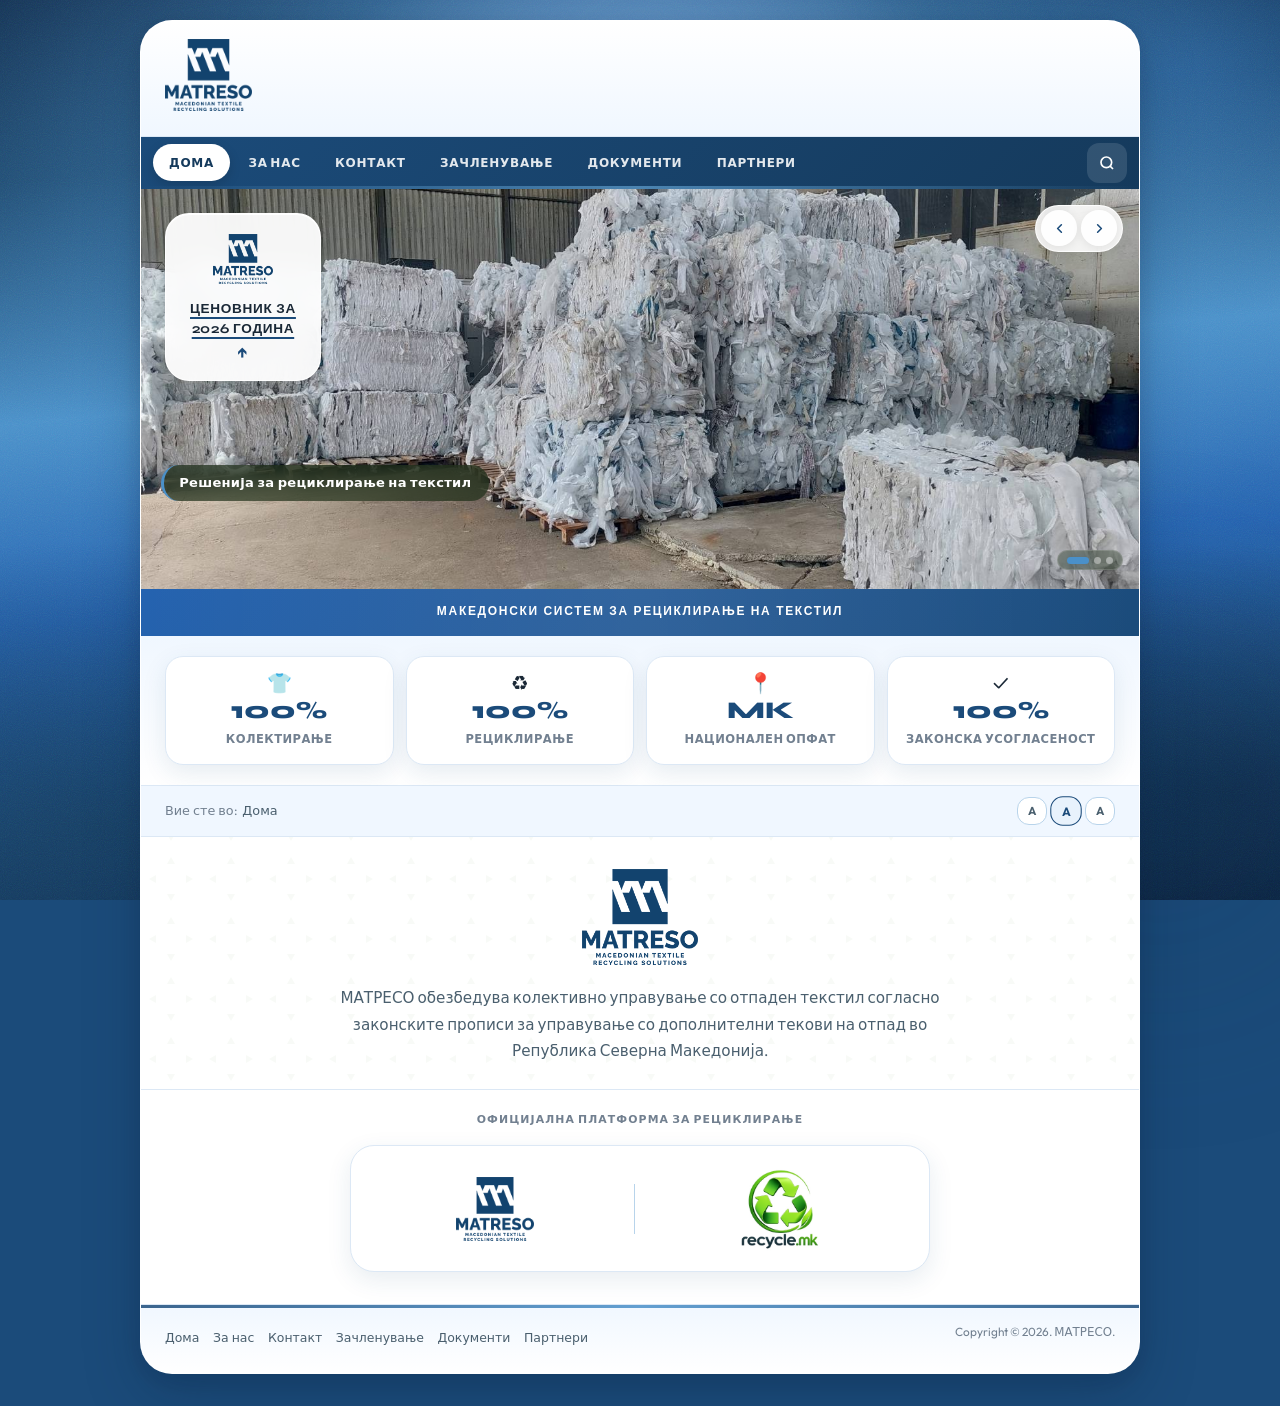
<file: index.html>
<!DOCTYPE html>
<html lang="mk">
<head>
  <meta charset="UTF-8">
  <meta name="viewport" content="width=device-width, initial-scale=1.0">
  <meta name="description" content="МАТРЕСО – Macedonian Textile Recycling Solutions. Колективно управување со отпаден текстил во Македонија.">
  <meta name="theme-color" content="#1b4b7a">
  <title>МАТРЕСО – Macedonian Textile Recycling Solutions</title>
  <link rel="icon" href="assets/images/matreso-logo.png" type="image/png">
  <link rel="stylesheet" href="assets/css/styles.css">
</head>
<body data-page="home">

  <div class="site-box">
    <header id="site-header"></header>

    <main class="main-pattern">
      <section class="hero-slider" id="hero-slider" aria-label="Слајдер">
        <div class="hero-slide active" data-caption="Решенија за рециклирање на текстил">
          <img src="assets/images/slider-textile-01.jpg" alt="Рециклирање на текстил" width="1920" height="1080" fetchpriority="high">
        </div>
        <div class="hero-slide" data-caption="Законска усогласеност и еколошка одговорност">
          <img src="assets/images/slider-textile-02.jpg" alt="Колективно управување со отпаден текстил" width="1920" height="1080" loading="lazy">
        </div>
        <div class="hero-slide" data-caption="Колективно дејство за почиста иднина">
          <img src="assets/images/slider-textile-03.jpg" alt="Отпаден текстил" width="1920" height="1080" loading="lazy">
        </div>

        <p class="hero-caption" id="hero-caption" aria-live="polite">Решенија за рециклирање на текстил</p>

        <a href="assets/docs/MATRESO-CENOVNIK-2026.pdf" class="hero-price-box" target="_blank" rel="noopener">
          <img src="assets/images/matreso-logo.png" alt="МАТРЕСО" class="logo-img-sm" width="160" height="40">
          <div class="price-text">
            <span class="price-text-label">Ценовник за<br>2026 година</span>
            <span class="price-arrow" aria-hidden="true">↑</span>
          </div>
        </a>

        <div class="hero-footer">
          <div class="slider-dots" aria-hidden="true">
            <button class="slider-dot active" aria-label="Слајд 1"></button>
            <button class="slider-dot" aria-label="Слајд 2"></button>
            <button class="slider-dot" aria-label="Слајд 3"></button>
          </div>
        </div>

        <div class="slider-controls">
          <button class="slider-btn" id="slider-prev" aria-label="Претходен слајд">
            <svg width="15" height="15" viewBox="0 0 24 24" fill="none" stroke="currentColor" stroke-width="2.5" stroke-linecap="round" stroke-linejoin="round" aria-hidden="true"><path d="M15 18l-6-6 6-6"/></svg>
          </button>
          <button class="slider-btn" id="slider-next" aria-label="Следен слајд">
            <svg width="15" height="15" viewBox="0 0 24 24" fill="none" stroke="currentColor" stroke-width="2.5" stroke-linecap="round" stroke-linejoin="round" aria-hidden="true"><path d="M9 18l6-6-6-6"/></svg>
          </button>
        </div>
      </section>

      <div class="green-banner">Македонски систем за рециклирање на текстил</div>

      <section class="trust-strip">
        <div class="trust-grid">
          <div class="trust-card fade-up">
            <span class="trust-icon">👕</span>
            <span class="trust-number">100%</span>
            <span class="trust-label">Колектирање</span>
          </div>
          <div class="trust-card fade-up">
            <span class="trust-icon">♻️</span>
            <span class="trust-number">100%</span>
            <span class="trust-label">Рециклирање</span>
          </div>
          <div class="trust-card fade-up">
            <span class="trust-icon">📍</span>
            <span class="trust-number">MK</span>
            <span class="trust-label">Национален опфат</span>
          </div>
          <div class="trust-card fade-up">
            <span class="trust-icon">✓</span>
            <span class="trust-number">100%</span>
            <span class="trust-label">Законска усогласеност</span>
          </div>
        </div>
      </section>

      <div class="utility-bar">
        <div class="breadcrumb">
          <span>Вие сте во:</span>
          <a href="index.html">Дома</a>
        </div>
        <div class="font-size-controls" aria-label="Големина на текст">
          <button class="font-size-btn" data-size="sm" aria-label="Мал текст">A</button>
          <button class="font-size-btn active" data-size="md" aria-label="Нормален текст">A</button>
          <button class="font-size-btn" data-size="lg" aria-label="Голем текст">A</button>
        </div>
      </div>

      <div class="home-intro fade-up">
        <img src="assets/images/matreso-logo.png" alt="МАТРЕСО – Macedonian Textile Recycling Solutions" class="home-intro-logo" width="280" height="70" loading="lazy">
        <p>МАТРЕСО обезбедува колективно управување со отпаден текстил согласно законските прописи за управување со дополнителни текови на отпад во Република Северна Македонија.</p>
      </div>

      <section class="brand-bar fade-up" aria-label="МАТРЕСО и recycle.mk">
        <p class="brand-bar-label">Официјална платформа за рециклирање</p>
        <div class="brand-bar-inner">
          <a href="index.html" class="brand-bar-item" aria-label="МАТРЕСО">
            <img src="assets/images/matreso-logo.png" alt="МАТРЕСО" width="320" height="80" loading="lazy">
          </a>
          <span class="brand-bar-divider" aria-hidden="true"></span>
          <a href="https://recycle.mk" class="brand-bar-item brand-bar-item--recycle fade-up" target="_blank" rel="noopener noreferrer" aria-label="recycle.mk">
            <img src="assets/images/recycle-mk-logo.png" alt="recycle.mk" width="200" height="200" loading="lazy">
          </a>
        </div>
      </section>
    </main>

    <footer class="site-footer" id="site-footer"></footer>
  </div>

  <script src="assets/js/main.js"></script>
</body>
</html>
</file>
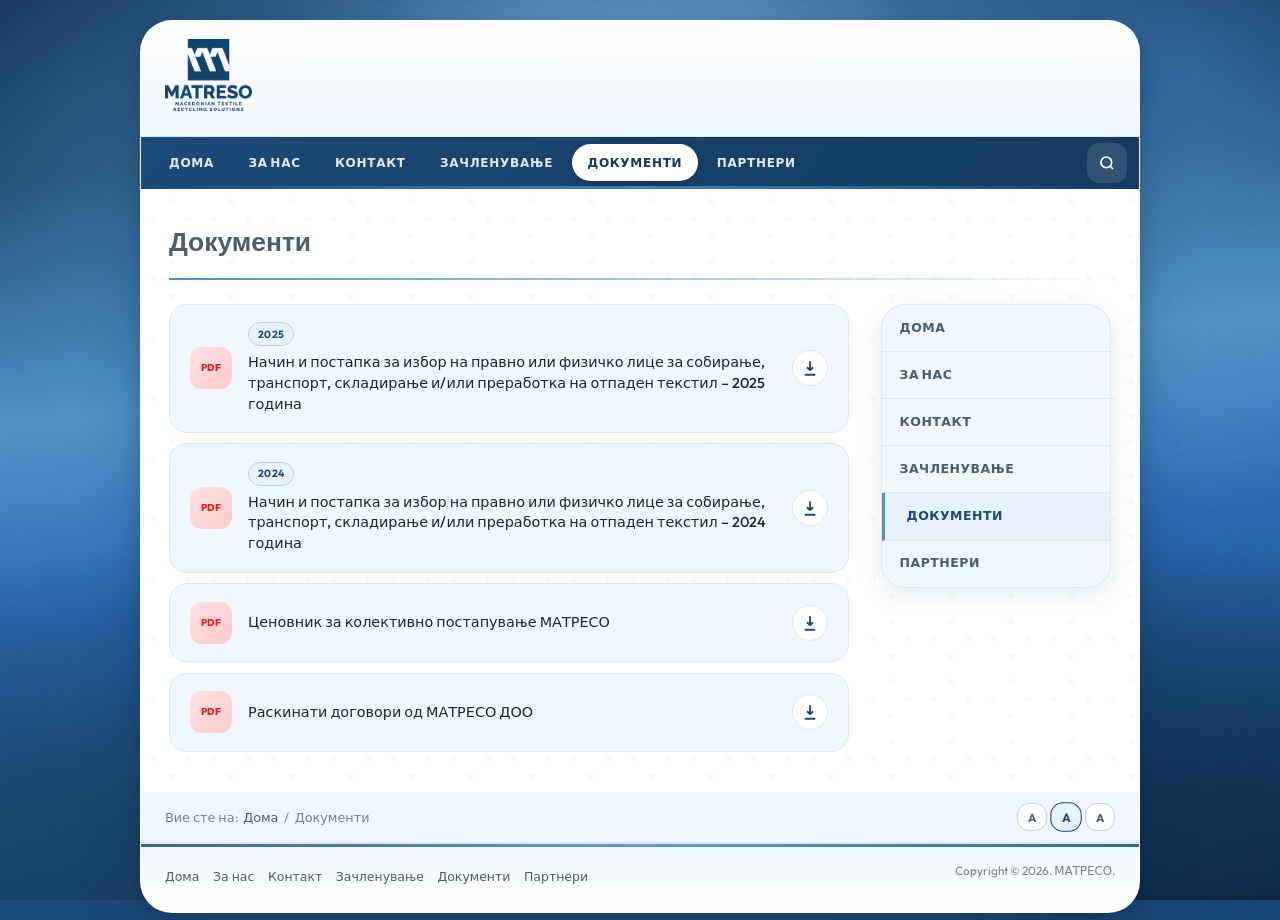
<file: dokumenti.html>
<!DOCTYPE html>
<html lang="mk">
<head>
  <meta charset="UTF-8">
  <meta name="viewport" content="width=device-width, initial-scale=1.0">
  <meta name="description" content="Документи – МАТРЕСО. Постапки, ценовници и договори.">
  <meta name="theme-color" content="#1b4b7a">
  <title>Документи – МАТРЕСО</title>
  <link rel="icon" href="assets/images/matreso-logo.png" type="image/png">
  <link rel="stylesheet" href="assets/css/styles.css">
</head>
<body data-page="documents">

  <div class="site-box">
    <header id="site-header"></header>

    <main class="main-pattern">
      <div class="page-body">
        <h1 class="page-title fade-up">Документи</h1>
        <div class="page-layout">
          <div class="content-area">
            <div class="doc-list" id="doc-list"></div>
          </div>

          <aside class="sidebar">
            <nav class="sidebar-nav" id="sidebar-nav" aria-label="Странична навигација"></nav>
          </aside>
        </div>
      </div>

      <div class="utility-bar">
        <div class="breadcrumb">
          <span>Вие сте на:</span>
          <a href="index.html">Дома</a>
          <span>/</span>
          <span>Документи</span>
        </div>
        <div class="font-size-controls" aria-label="Големина на текст">
          <button class="font-size-btn" data-size="sm" aria-label="Мал текст">A</button>
          <button class="font-size-btn active" data-size="md" aria-label="Нормален текст">A</button>
          <button class="font-size-btn" data-size="lg" aria-label="Голем текст">A</button>
        </div>
      </div>
    </main>

    <footer class="site-footer" id="site-footer"></footer>
  </div>

  <script src="assets/js/main.js"></script>
</body>
</html>
</file>
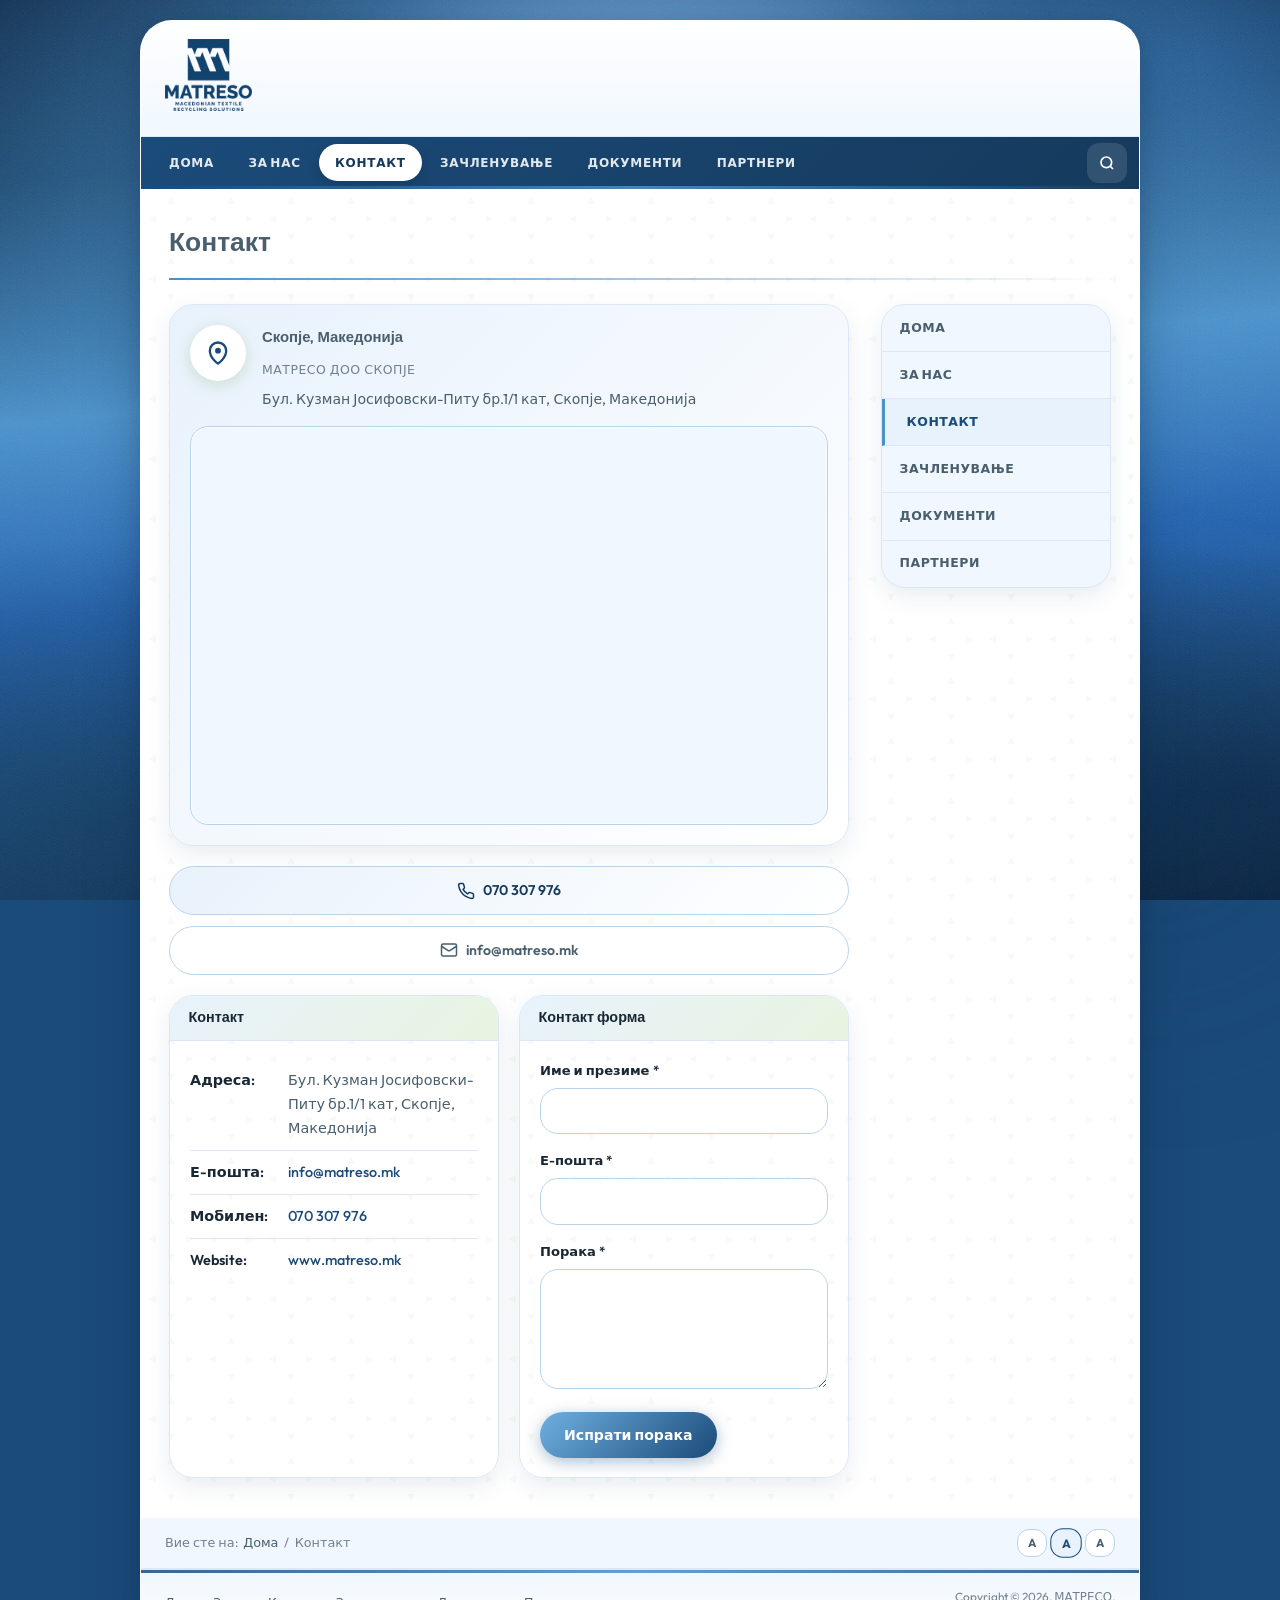
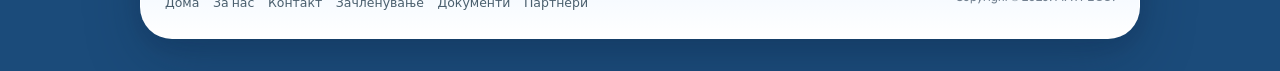
<file: kontakt.html>
<!DOCTYPE html>
<html lang="mk">
<head>
  <meta charset="UTF-8">
  <meta name="viewport" content="width=device-width, initial-scale=1.0">
  <meta name="description" content="Контакт – МАТРЕСО ДОО Скопје. Адреса, е-пошта, телефон и контакт форма.">
  <meta name="theme-color" content="#1b4b7a">
  <title>Контакт – МАТРЕСО</title>
  <link rel="icon" href="assets/images/matreso-logo.png" type="image/png">
  <link rel="stylesheet" href="assets/css/styles.css">
</head>
<body data-page="contact">

  <div class="site-box">
    <header id="site-header"></header>

    <main class="main-pattern">
      <div class="page-body">
        <h1 class="page-title fade-up">Контакт</h1>
        <div class="page-layout">
          <div class="content-area">
            <div class="contact-visual fade-up">
              <div class="contact-visual-header">
                <div class="map-pin" aria-hidden="true">
                  <svg viewBox="0 0 24 24" fill="none" stroke="currentColor" stroke-width="2"><path d="M12 21s7-4.5 7-11a7 7 0 1 0-14 0c0 6.5 7 11 7 11z"/><circle cx="12" cy="10" r="2.5" fill="currentColor" stroke="none"/></svg>
                </div>
                <div class="contact-visual-info">
                  <p class="contact-visual-text">Скопје, Македонија</p>
                  <span class="contact-visual-sub">МАТРЕСО ДОО Скопје</span>
                  <address class="contact-address">
                    Бул. Кузман Јосифовски-Питу бр.1/1 кат, Скопје, Македонија
                  </address>
                </div>
              </div>
              <div class="contact-map-wrap">
                <iframe
                  class="contact-map"
                  src="https://maps.google.com/maps?q=41.9913,21.4459&amp;hl=mk&amp;z=16&amp;output=embed"
                  title="МАТРЕСО ДОО Скопје – локација (41.9913, 21.4459)"
                  loading="lazy"
                  referrerpolicy="no-referrer-when-downgrade"
                  allowfullscreen
                ></iframe>
              </div>
            </div>
            <div class="contact-actions fade-up">
              <a href="tel:+38970307976" class="contact-action contact-action--phone">
                <svg width="18" height="18" viewBox="0 0 24 24" fill="none" stroke="currentColor" stroke-width="2" aria-hidden="true"><path d="M22 16.92v3a2 2 0 0 1-2.18 2 19.79 19.79 0 0 1-8.63-3.07 19.5 19.5 0 0 1-6-6 19.79 19.79 0 0 1-3.07-8.67A2 2 0 0 1 4.11 2h3a2 2 0 0 1 2 1.72c.127.96.361 1.903.7 2.81a2 2 0 0 1-.45 2.11L8.09 9.91a16 16 0 0 0 6 6l1.27-1.27a2 2 0 0 1 2.11-.45c.907.339 1.85.573 2.81.7A2 2 0 0 1 22 16.92z"/></svg>
                070 307 976
              </a>
              <a href="mailto:info@matreso.mk" class="contact-action contact-action--email">
                <svg width="18" height="18" viewBox="0 0 24 24" fill="none" stroke="currentColor" stroke-width="2" aria-hidden="true"><rect x="2" y="4" width="20" height="16" rx="2"/><path d="m22 7-8.97 5.7a1.94 1.94 0 0 1-2.06 0L2 7"/></svg>
                info@matreso.mk
              </a>
            </div>
            <div class="contact-grid">
              <div class="contact-box fade-up">
                <div class="contact-box-header">Контакт</div>
                <div class="contact-box-body">
                  <div class="contact-row">
                    <span class="contact-label">Адреса:</span>
                    <span class="contact-value">Бул. Кузман Јосифовски-Питу бр.1/1 кат, Скопје, Македонија</span>
                  </div>
                  <div class="contact-row">
                    <span class="contact-label">Е-пошта:</span>
                    <span class="contact-value"><a href="mailto:info@matreso.mk">info@matreso.mk</a></span>
                  </div>
                  <div class="contact-row">
                    <span class="contact-label">Мобилен:</span>
                    <span class="contact-value"><a href="tel:+38970307976">070 307 976</a></span>
                  </div>
                  <div class="contact-row">
                    <span class="contact-label">Website:</span>
                    <span class="contact-value"><a href="https://www.matreso.mk">www.matreso.mk</a></span>
                  </div>
                </div>
              </div>

              <div class="contact-box fade-up">
                <div class="contact-box-header">Контакт форма</div>
                <div class="contact-box-body">
                  <form id="contact-form" novalidate>
                    <div class="form-group">
                      <label for="name">Име и презиме *</label>
                      <input type="text" id="name" name="name" required autocomplete="name">
                    </div>
                    <div class="form-group">
                      <label for="email">Е-пошта *</label>
                      <input type="email" id="email" name="email" required autocomplete="email">
                    </div>
                    <div class="form-group">
                      <label for="message">Порака *</label>
                      <textarea id="message" name="message" required></textarea>
                    </div>
                    <button type="submit" class="btn btn-primary">Испрати порака</button>
                    <div class="form-success" id="form-success">Вашата порака е подготвена. Отворање на е-пошта...</div>
                  </form>
                </div>
              </div>
            </div>
          </div>

          <aside class="sidebar">
            <nav class="sidebar-nav" id="sidebar-nav" aria-label="Странична навигација"></nav>
          </aside>
        </div>
      </div>

      <div class="utility-bar">
        <div class="breadcrumb">
          <span>Вие сте на:</span>
          <a href="index.html">Дома</a>
          <span>/</span>
          <span>Контакт</span>
        </div>
        <div class="font-size-controls" aria-label="Големина на текст">
          <button class="font-size-btn" data-size="sm" aria-label="Мал текст">A</button>
          <button class="font-size-btn active" data-size="md" aria-label="Нормален текст">A</button>
          <button class="font-size-btn" data-size="lg" aria-label="Голем текст">A</button>
        </div>
      </div>
    </main>

    <footer class="site-footer" id="site-footer"></footer>
  </div>

  <script src="assets/js/main.js"></script>
</body>
</html>
</file>
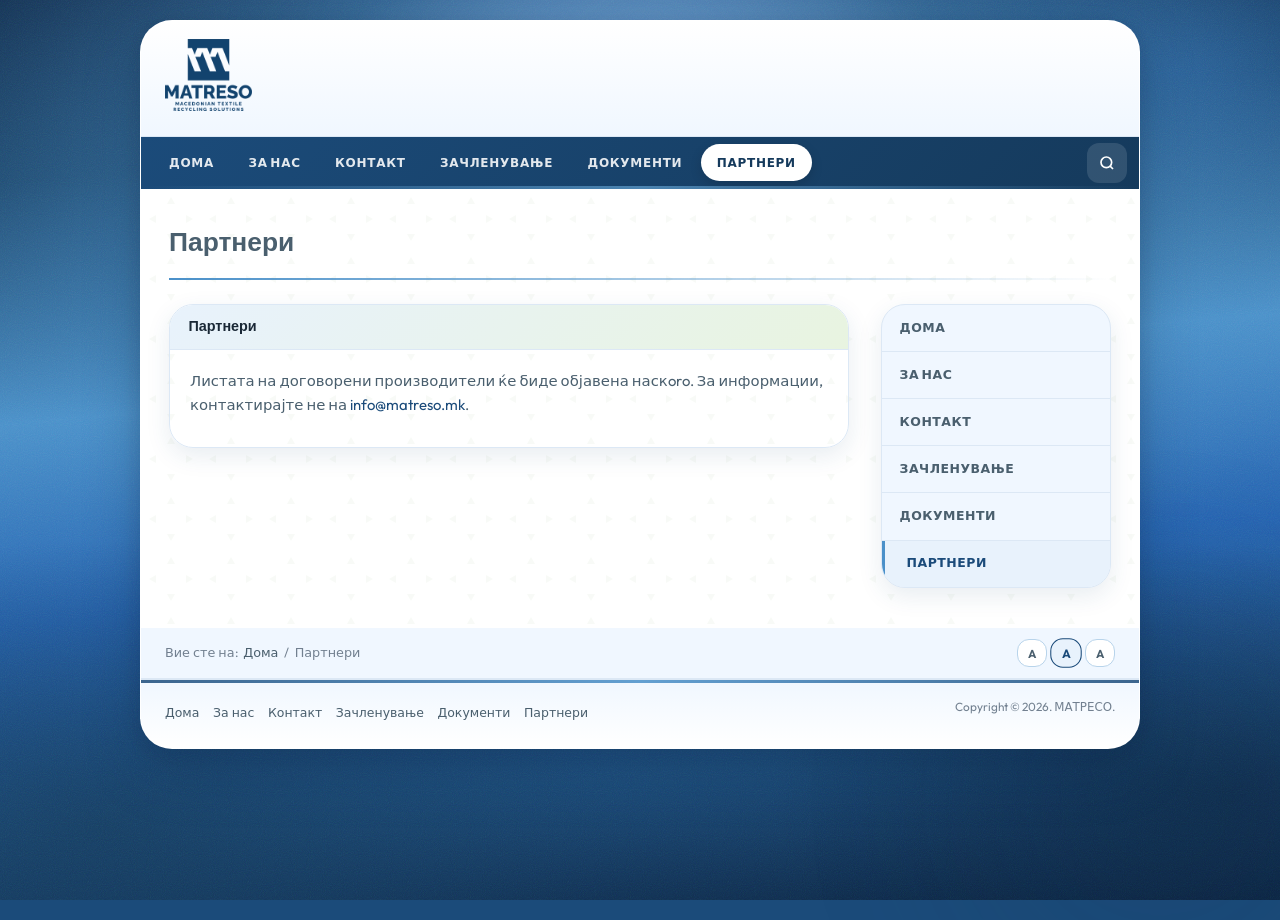
<file: partneri.html>
<!DOCTYPE html>
<html lang="mk">
<head>
  <meta charset="UTF-8">
  <meta name="viewport" content="width=device-width, initial-scale=1.0">
  <meta name="description" content="Партнери – МАТРЕСО. Листа на договорени производители.">
  <meta name="theme-color" content="#1b4b7a">
  <title>Партнери – МАТРЕСО</title>
  <link rel="icon" href="assets/images/matreso-logo.png" type="image/png">
  <link rel="stylesheet" href="assets/css/styles.css">
</head>
<body data-page="partners">

  <div class="site-box">
    <header id="site-header"></header>

    <main class="main-pattern">
      <div class="page-body">
        <h1 class="page-title fade-up">Партнери</h1>
        <div class="page-layout">
          <div class="content-area">
            <div id="partners-list"></div>
          </div>

          <aside class="sidebar">
            <nav class="sidebar-nav" id="sidebar-nav" aria-label="Странична навигација"></nav>
          </aside>
        </div>
      </div>

      <div class="utility-bar">
        <div class="breadcrumb">
          <span>Вие сте на:</span>
          <a href="index.html">Дома</a>
          <span>/</span>
          <span>Партнери</span>
        </div>
        <div class="font-size-controls" aria-label="Големина на текст">
          <button class="font-size-btn" data-size="sm" aria-label="Мал текст">A</button>
          <button class="font-size-btn active" data-size="md" aria-label="Нормален текст">A</button>
          <button class="font-size-btn" data-size="lg" aria-label="Голем текст">A</button>
        </div>
      </div>
    </main>

    <footer class="site-footer" id="site-footer"></footer>
  </div>

  <script src="assets/js/main.js"></script>
</body>
</html>
</file>
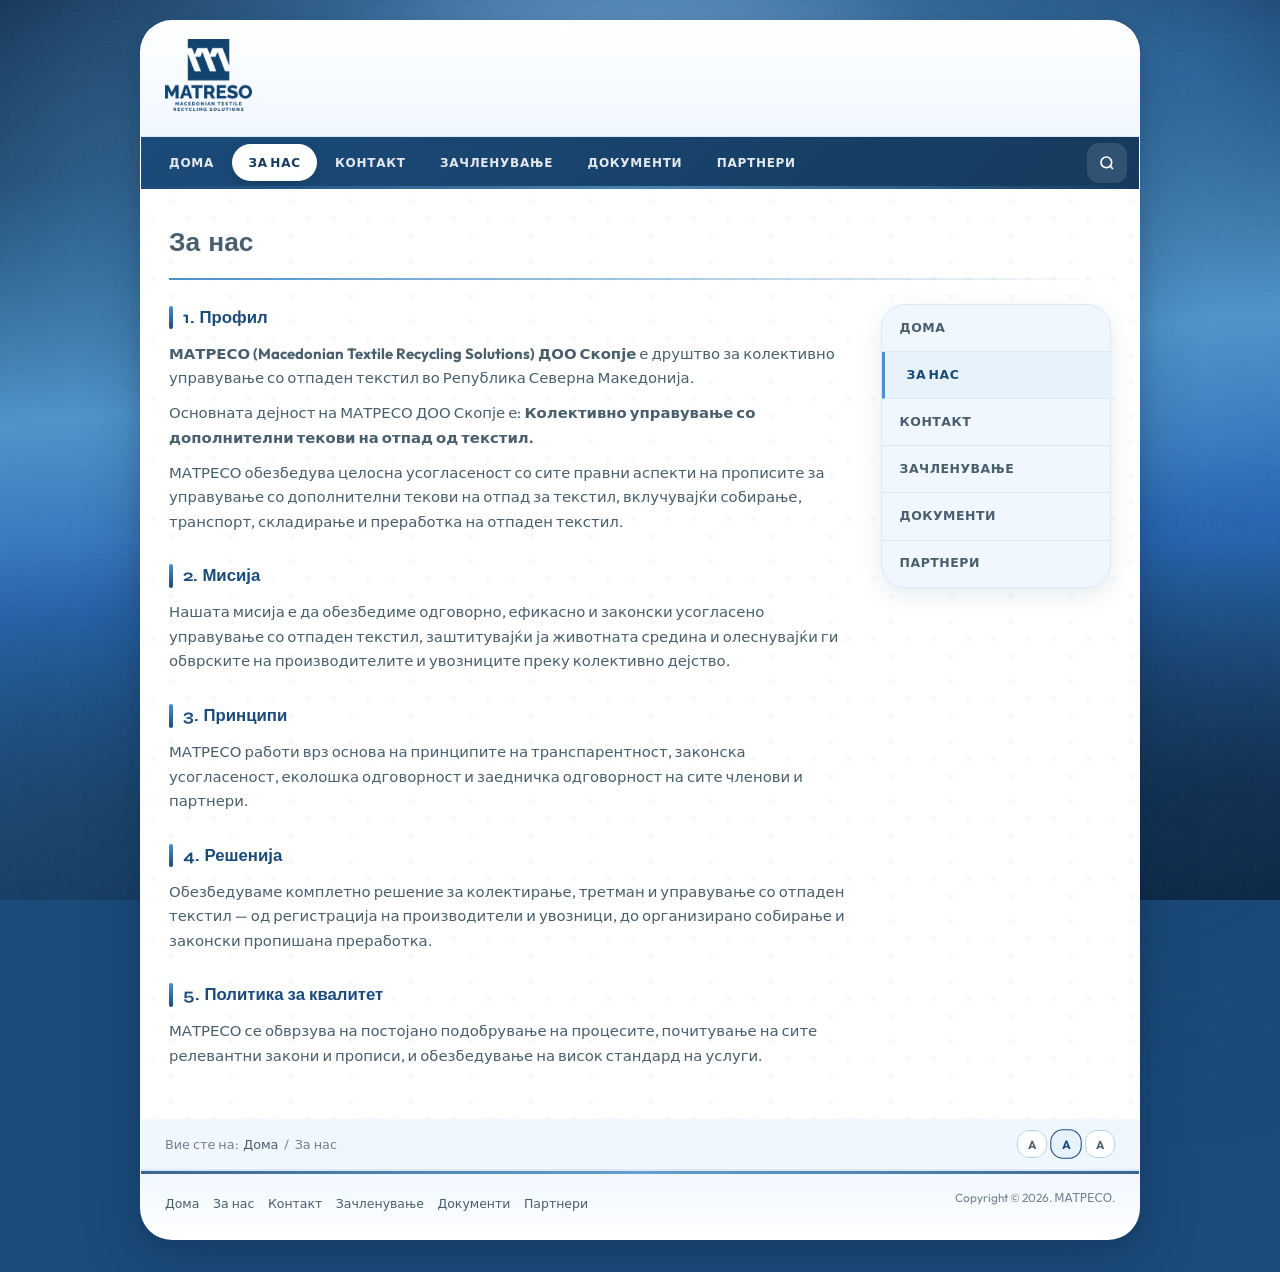
<file: za-nas.html>
<!DOCTYPE html>
<html lang="mk">
<head>
  <meta charset="UTF-8">
  <meta name="viewport" content="width=device-width, initial-scale=1.0">
  <meta name="description" content="За нас – МАТРЕСО ДОО Скопје. Macedonian Textile Recycling Solutions.">
  <meta name="theme-color" content="#1b4b7a">
  <title>За нас – МАТРЕСО</title>
  <link rel="icon" href="assets/images/matreso-logo.png" type="image/png">
  <link rel="stylesheet" href="assets/css/styles.css">
</head>
<body data-page="about">

  <div class="site-box">
    <header id="site-header"></header>

    <main class="main-pattern">
      <div class="page-body">
        <h1 class="page-title fade-up">За нас</h1>
        <div class="page-layout">
          <article class="content-area">
            <h2 class="section-heading fade-up">1. Профил</h2>
            <p><strong>МАТРЕСО (Macedonian Textile Recycling Solutions) ДОО Скопје</strong> е друштво за колективно управување со отпаден текстил во Република Северна Македонија.</p>
            <p>Основната дејност на МАТРЕСО ДОО Скопје е: <strong>Колективно управување со дополнителни текови на отпад од текстил.</strong></p>
            <p>МАТРЕСО обезбедува целосна усогласеност со сите правни аспекти на прописите за управување со дополнителни текови на отпад за текстил, вклучувајќи собирање, транспорт, складирање и преработка на отпаден текстил.</p>

            <h2 class="section-heading fade-up">2. Мисија</h2>
            <p>Нашата мисија е да обезбедиме одговорно, ефикасно и законски усогласено управување со отпаден текстил, заштитувајќи ја животната средина и олеснувајќи ги обврските на производителите и увозниците преку колективно дејство.</p>

            <h2 class="section-heading fade-up">3. Принципи</h2>
            <p>МАТРЕСО работи врз основа на принципите на транспарентност, законска усогласеност, еколошка одговорност и заедничка одговорност на сите членови и партнери.</p>

            <h2 class="section-heading fade-up">4. Решенија</h2>
            <p>Обезбедуваме комплетно решение за колектирање, третман и управување со отпаден текстил — од регистрација на производители и увозници, до организирано собирање и законски пропишана преработка.</p>

            <h2 class="section-heading fade-up">5. Политика за квалитет</h2>
            <p>МАТРЕСО се обврзува на постојано подобрување на процесите, почитување на сите релевантни закони и прописи, и обезбедување на висок стандард на услуги.</p>
          </article>

          <aside class="sidebar">
            <nav class="sidebar-nav" id="sidebar-nav" aria-label="Странична навигација"></nav>
          </aside>
        </div>
      </div>

      <div class="utility-bar">
        <div class="breadcrumb">
          <span>Вие сте на:</span>
          <a href="index.html">Дома</a>
          <span>/</span>
          <span>За нас</span>
        </div>
        <div class="font-size-controls" aria-label="Големина на текст">
          <button class="font-size-btn" data-size="sm" aria-label="Мал текст">A</button>
          <button class="font-size-btn active" data-size="md" aria-label="Нормален текст">A</button>
          <button class="font-size-btn" data-size="lg" aria-label="Голем текст">A</button>
        </div>
      </div>
    </main>

    <footer class="site-footer" id="site-footer"></footer>
  </div>

  <script src="assets/js/main.js"></script>
</body>
</html>
</file>
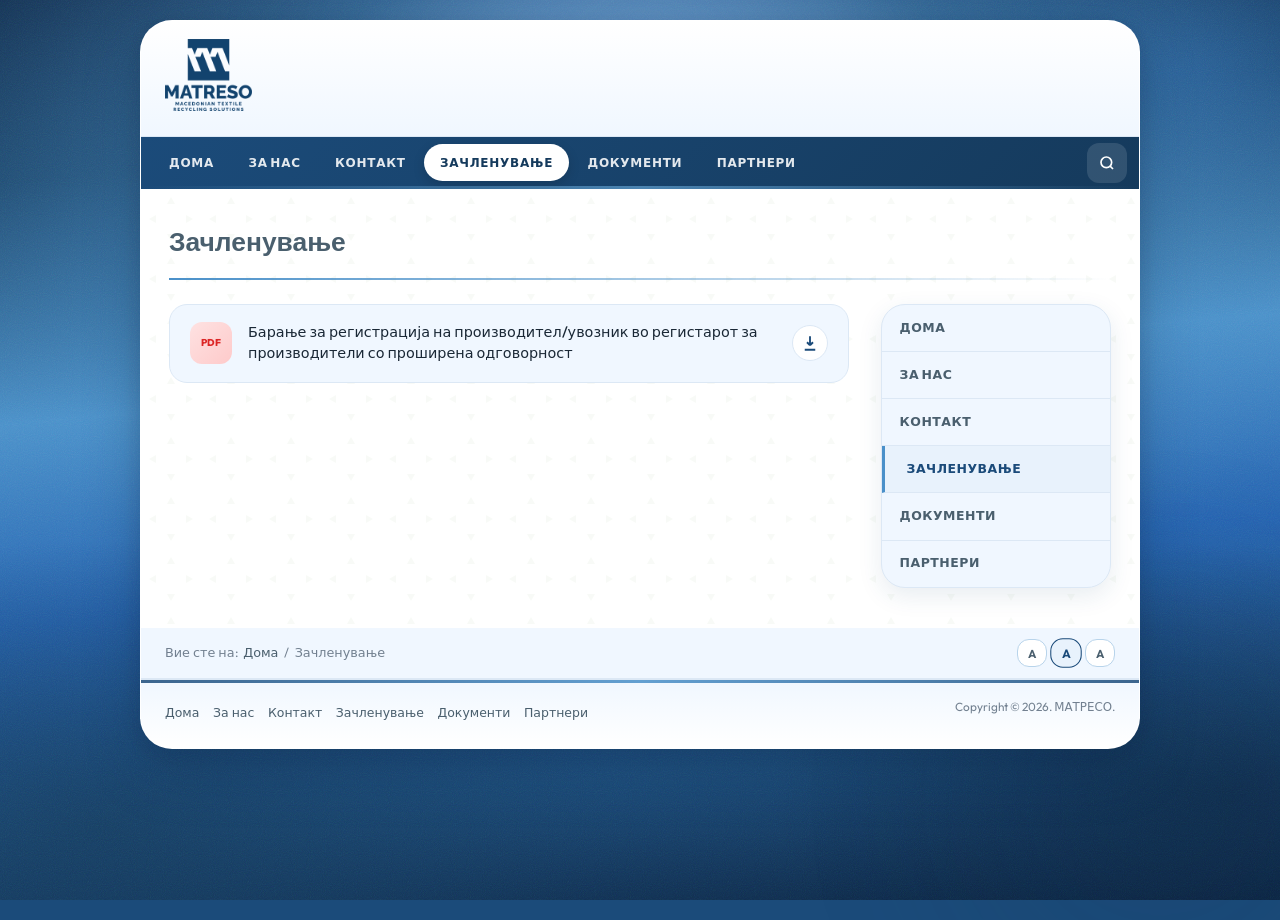
<file: zachlenuvanje.html>
<!DOCTYPE html>
<html lang="mk">
<head>
  <meta charset="UTF-8">
  <meta name="viewport" content="width=device-width, initial-scale=1.0">
  <meta name="description" content="Зачленување – МАТРЕСО. Барање за регистрација на производител/увозник.">
  <meta name="theme-color" content="#1b4b7a">
  <title>Зачленување – МАТРЕСО</title>
  <link rel="icon" href="assets/images/matreso-logo.png" type="image/png">
  <link rel="stylesheet" href="assets/css/styles.css">
</head>
<body data-page="membership">

  <div class="site-box">
    <header id="site-header"></header>

    <main class="main-pattern">
      <div class="page-body">
        <h1 class="page-title fade-up">Зачленување</h1>
        <div class="page-layout">
          <article class="content-area">
            <div class="doc-list">
              <a href="assets/docs/registacija-template.pdf" class="doc-item fade-up" target="_blank" rel="noopener">
                <span class="doc-stripe" aria-hidden="true"></span>
                <div class="doc-icon">PDF</div>
                <div class="doc-info">
                  <h3>Барање за регистрација на производител/увозник во регистарот за производители со проширена одговорност</h3>
                </div>
                <span class="doc-download" aria-hidden="true">
                  <svg width="18" height="18" viewBox="0 0 24 24" fill="none" stroke="currentColor" stroke-width="2.5"><path d="M12 3v12m0 0 4-4m-4 4-4-4M5 21h14"/></svg>
                </span>
              </a>
            </div>
          </article>

          <aside class="sidebar">
            <nav class="sidebar-nav" id="sidebar-nav" aria-label="Странична навигација"></nav>
          </aside>
        </div>
      </div>

      <div class="utility-bar">
        <div class="breadcrumb">
          <span>Вие сте на:</span>
          <a href="index.html">Дома</a>
          <span>/</span>
          <span>Зачленување</span>
        </div>
        <div class="font-size-controls" aria-label="Големина на текст">
          <button class="font-size-btn" data-size="sm" aria-label="Мал текст">A</button>
          <button class="font-size-btn active" data-size="md" aria-label="Нормален текст">A</button>
          <button class="font-size-btn" data-size="lg" aria-label="Голем текст">A</button>
        </div>
      </div>
    </main>

    <footer class="site-footer" id="site-footer"></footer>
  </div>

  <script src="assets/js/main.js"></script>
</body>
</html>
</file>
<file: assets/css/styles.css>
/* MATRESO.MK — Light boxed · MAREKO template · MATRESO blue theme */
@import url('https://fonts.googleapis.com/css2?family=Outfit:wght@300;400;500;600;700;800&family=Syne:wght@700;800&display=swap');

:root {
  --green-bright: #4a90c9;
  --green-light: #6eb0e0;
  --green-nav: #1b4b7a;
  --green-nav-dark: #153a5c;
  --green-banner: #2563b0;
  --green-soft: #e8f2fc;
  --green-glow: rgba(27, 75, 122, 0.35);
  --green-bg: #1b4b7a;
  --green-bg-light: #4a90c9;
  --green-bg-lime: #93c5fd;
  --green-bg-dark: #153a5c;
  --green-bg-deep: #0c2340;
  --white: #ffffff;
  --off-white: #f0f7ff;
  --text: #1a2836;
  --text-muted: #4a5f6e;
  --text-light: #728090;
  --border: #dce8f5;
  --border-dark: #b8d4eb;
  --shadow-box: 0 20px 56px rgba(12, 35, 64, 0.28), 0 6px 20px rgba(12, 35, 64, 0.14);
  --shadow-soft: 0 8px 24px rgba(27, 75, 122, 0.1);
  --shadow-hover: 0 12px 32px rgba(74, 144, 201, 0.2);
  --radius-sm: 12px;
  --radius-md: 18px;
  --radius-lg: 24px;
  --radius-xl: 32px;
  --radius-pill: 999px;
  --font: 'Outfit', system-ui, sans-serif;
  --font-display: 'Syne', 'Outfit', sans-serif;
  --box-width: 1000px;
  --nav-height: 52px;
  --ease: cubic-bezier(0.4, 0, 0.2, 1);
  --ease-bounce: cubic-bezier(0.34, 1.56, 0.64, 1);
  --transition: 0.35s var(--ease);
  --font-base: 16px;
}

*, *::before, *::after { box-sizing: border-box; margin: 0; padding: 0; }

html {
  scroll-behavior: smooth;
  -webkit-text-size-adjust: 100%;
  font-size: var(--font-base);
}

body {
  font-family: var(--font);
  color: var(--text);
  line-height: 1.65;
  min-height: 100dvh;
  background-color: var(--green-bg);
  background-image:
    url("data:image/svg+xml,%3Csvg viewBox='0 0 200 200' xmlns='http://www.w3.org/2000/svg'%3E%3Cfilter id='n'%3E%3CfeTurbulence type='fractalNoise' baseFrequency='0.75' numOctaves='4' stitchTiles='stitch'/%3E%3C/filter%3E%3Crect width='100%25' height='100%25' filter='url(%23n)' opacity='0.35'/%3E%3C/svg%3E"),
    radial-gradient(ellipse 95% 75% at 50% 18%, rgba(147, 197, 253, 0.92) 0%, rgba(74, 144, 201, 0.55) 32%, transparent 68%),
    radial-gradient(ellipse 70% 55% at 8% 92%, rgba(21, 58, 92, 0.72) 0%, transparent 58%),
    radial-gradient(ellipse 65% 50% at 96% 88%, rgba(12, 35, 64, 0.68) 0%, transparent 55%),
    radial-gradient(ellipse 45% 35% at 92% 8%, rgba(37, 99, 176, 0.45) 0%, transparent 52%),
    linear-gradient(175deg, #0c2340 0%, #153a5c 18%, #4a90c9 42%, #2563b0 62%, #1b4b7a 82%, #0c2340 100%);
  background-blend-mode: soft-light, normal, normal, normal, normal, normal;
  background-size: 160px 160px, auto, auto, auto, auto, auto;
  background-attachment: fixed;
  overflow-x: hidden;
}

/* Soft ambient glow — light olive, not dark */
body::before,
body::after {
  content: '';
  position: fixed;
  border-radius: 50%;
  filter: blur(100px);
  opacity: 0.35;
  pointer-events: none;
  z-index: 0;
  animation: blobFloat 16s ease-in-out infinite alternate;
}

body::before {
  width: 480px;
  height: 480px;
  background: rgba(147, 197, 253, 0.55);
  top: -140px;
  left: 50%;
  transform: translateX(-50%);
}

body::after {
  width: 360px;
  height: 360px;
  background: rgba(21, 58, 92, 0.45);
  bottom: -80px;
  right: -60px;
  animation-delay: -8s;
}

@keyframes blobFloat {
  from { transform: translate(0, 0) scale(1); }
  to { transform: translate(20px, 30px) scale(1.08); }
}

img { max-width: 100%; height: auto; display: block; }
a { color: var(--green-nav); text-decoration: none; transition: color var(--transition); }
a:hover { color: var(--green-nav-dark); }

/* ─── BOXED SHELL ─── */
.site-box {
  position: relative;
  z-index: 1;
  width: calc(100% - 1.25rem);
  max-width: var(--box-width);
  margin: 0.75rem auto 1.5rem;
  background: var(--white);
  border-radius: var(--radius-xl);
  box-shadow: var(--shadow-box);
  border: 1px solid rgba(255, 255, 255, 0.85);
  overflow: hidden;
  animation: boxReveal 0.7s var(--ease) both;
}

@keyframes boxReveal {
  from { opacity: 0; transform: translateY(24px); }
  to { opacity: 1; transform: translateY(0); }
}

@media (min-width: 768px) {
  .site-box { margin: 1.25rem auto 2rem; width: calc(100% - 2.5rem); }
}

/* ─── LOGO ─── */
.site-top { background: var(--white); }

.logo-area {
  padding: 1.1rem 1.5rem;
  border-bottom: 1px solid var(--border);
  background: linear-gradient(180deg, var(--white) 0%, var(--off-white) 100%);
}

.logo {
  display: inline-block;
  transition: transform var(--transition), opacity var(--transition);
  text-decoration: none;
}

.logo:hover {
  transform: scale(1.02);
  opacity: 0.92;
}

.logo-img {
  height: 64px;
  width: auto;
  max-width: min(100%, 340px);
  display: block;
  object-fit: contain;
}

.logo-img-sm {
  height: 48px;
  width: auto;
  max-width: 180px;
  margin: 0 auto 0.65rem;
  display: block;
  object-fit: contain;
}

@media (min-width: 768px) {
  .logo-img { height: 72px; max-width: 380px; }
  .logo-img-sm { height: 52px; }
}

/* ─── NAV ─── */
.main-nav-wrap {
  background: linear-gradient(135deg, var(--green-nav) 0%, var(--green-nav-dark) 100%);
  position: relative;
}

.main-nav-wrap::after {
  content: '';
  position: absolute;
  bottom: 0;
  left: 0;
  right: 0;
  height: 3px;
  background: linear-gradient(90deg, transparent, var(--green-light), transparent);
  opacity: 0.6;
}

.main-nav-inner {
  display: flex;
  align-items: center;
  justify-content: space-between;
  min-height: var(--nav-height);
  padding: 0 0.75rem;
}

.main-nav {
  display: none;
  flex: 1;
  align-items: center;
  gap: 0.15rem;
  flex-wrap: wrap;
}

.main-nav a {
  color: rgba(255, 255, 255, 0.88);
  font-size: 0.72rem;
  font-weight: 600;
  letter-spacing: 0.06em;
  text-transform: uppercase;
  padding: 0.5rem 0.85rem;
  border-radius: var(--radius-pill);
  transition: all var(--transition);
  position: relative;
}

.main-nav a:hover {
  color: var(--white);
  background: rgba(255, 255, 255, 0.12);
  transform: translateY(-1px);
}

.main-nav a.active {
  color: var(--green-nav-dark);
  background: var(--white);
  box-shadow: 0 4px 12px rgba(0, 0, 0, 0.15);
  font-weight: 700;
}

.nav-actions {
  display: flex;
  align-items: center;
  gap: 0.35rem;
  margin-left: auto;
}

.search-toggle,
.menu-toggle {
  width: 40px;
  height: 40px;
  border: none;
  border-radius: var(--radius-sm);
  background: rgba(255, 255, 255, 0.12);
  color: var(--white);
  cursor: pointer;
  display: flex;
  align-items: center;
  justify-content: center;
  transition: all var(--transition);
}

.search-toggle:hover,
.menu-toggle:hover {
  background: rgba(255, 255, 255, 0.22);
  transform: scale(1.05);
}

.menu-toggle { position: relative; z-index: 1002; }

.hamburger { width: 18px; height: 12px; position: relative; }
.hamburger span {
  display: block;
  position: absolute;
  height: 2px;
  width: 100%;
  background: currentColor;
  border-radius: 2px;
  transition: all var(--transition);
}
.hamburger span:nth-child(1) { top: 0; }
.hamburger span:nth-child(2) { top: 5px; }
.hamburger span:nth-child(3) { top: 10px; }

.menu-toggle.open .hamburger span:nth-child(1) { top: 5px; transform: rotate(45deg); }
.menu-toggle.open .hamburger span:nth-child(2) { opacity: 0; }
.menu-toggle.open .hamburger span:nth-child(3) { top: 5px; transform: rotate(-45deg); }

.mobile-nav {
  display: none;
  flex-direction: column;
  background: var(--green-nav-dark);
  padding: 0.5rem;
  gap: 0.25rem;
}

.mobile-nav.open { display: flex; animation: slideDown 0.3s var(--ease); }

@keyframes slideDown {
  from { opacity: 0; transform: translateY(-8px); }
  to { opacity: 1; transform: translateY(0); }
}

.mobile-nav a {
  color: var(--white);
  font-size: 0.85rem;
  font-weight: 600;
  padding: 0.85rem 1.1rem;
  border-radius: var(--radius-md);
  text-transform: uppercase;
  letter-spacing: 0.05em;
  transition: all var(--transition);
}

.mobile-nav a:hover,
.mobile-nav a.active {
  background: rgba(255, 255, 255, 0.12);
}

.mobile-nav a.active {
  background: var(--white);
  color: var(--green-nav-dark);
}

/* ─── HERO SLIDER ─── */
.hero-slider {
  position: relative;
  height: min(56vw, 400px);
  min-height: 260px;
  overflow: hidden;
  isolation: isolate;
}

.hero-slide {
  position: absolute;
  inset: 0;
  opacity: 0;
  transition: opacity 1s ease;
}

.hero-slide.active { opacity: 1; }

.hero-slide img {
  width: 100%;
  height: 100%;
  object-fit: cover;
  transform: scale(1.04);
  animation: kenBurns 10s ease-in-out infinite alternate;
}

@keyframes kenBurns {
  from { transform: scale(1.04); }
  to { transform: scale(1.1); }
}

.hero-price-box {
  position: absolute;
  top: 1.25rem;
  left: 1.25rem;
  z-index: 3;
  background: rgba(255, 255, 255, 0.94);
  backdrop-filter: blur(12px) saturate(1.1);
  -webkit-backdrop-filter: blur(12px) saturate(1.1);
  border: 1px solid rgba(255, 255, 255, 0.95);
  padding: 1.15rem 1.4rem;
  border-radius: var(--radius-lg);
  box-shadow:
    0 8px 28px rgba(30, 60, 20, 0.08),
    inset 0 1px 0 rgba(255, 255, 255, 1);
  max-width: 220px;
  text-align: center;
  transition: all var(--transition);
  animation: floatIn 0.8s var(--ease-bounce) 0.3s both;
  cursor: pointer;
  text-decoration: none;
  color: inherit;
}

@keyframes floatIn {
  from { opacity: 0; transform: translateY(16px) scale(0.95); }
  to { opacity: 1; transform: translateY(0) scale(1); }
}

.hero-price-box:hover {
  transform: translateY(-4px) scale(1.02);
  box-shadow: var(--shadow-hover);
}

.hero-price-box:hover .price-text-label {
  text-decoration-color: var(--green-bright);
}

.hero-price-box:hover .price-arrow {
  transform: translateY(-3px);
  color: var(--green-nav);
}

.hero-price-box .logo-img-sm {
  height: 44px;
  width: auto;
  margin: 0 auto 0.65rem;
}

.hero-price-box .price-text {
  display: inline-flex;
  flex-direction: column;
  align-items: center;
  gap: 0.35rem;
}

.hero-price-box .price-text-label {
  font-family: var(--font-display);
  font-size: 0.82rem;
  font-weight: 700;
  color: var(--text);
  line-height: 1.45;
  text-transform: uppercase;
  letter-spacing: 0.05em;
  text-decoration: underline;
  text-decoration-thickness: 2px;
  text-underline-offset: 4px;
  text-decoration-color: var(--green-nav);
  transition: text-decoration-color var(--transition);
}

.hero-price-box .price-arrow {
  font-size: 1rem;
  font-weight: 700;
  color: var(--green-nav);
  line-height: 1;
  transition: transform var(--transition), color var(--transition);
}

/* Hero footer — bottom bar + dots */
.hero-footer {
  position: absolute;
  bottom: 1.15rem;
  left: 1rem;
  right: 1rem;
  z-index: 4;
  display: flex;
  align-items: center;
  justify-content: center;
  gap: 0.75rem;
  pointer-events: none;
}

.hero-footer > * {
  pointer-events: auto;
}

.hero-bottom-bar {
  position: static;
  transform: none;
  z-index: 3;
  background: rgba(255, 255, 255, 0.92);
  backdrop-filter: blur(10px);
  -webkit-backdrop-filter: blur(10px);
  border: 1px solid rgba(255, 255, 255, 0.95);
  padding: 0.5rem 1.25rem;
  border-radius: var(--radius-pill);
  font-size: 0.62rem;
  font-weight: 600;
  letter-spacing: 0.08em;
  text-transform: uppercase;
  color: var(--text-muted);
  white-space: nowrap;
  max-width: calc(100% - 5rem);
  overflow: hidden;
  text-overflow: ellipsis;
  box-shadow: 0 4px 16px rgba(30, 60, 20, 0.06), inset 0 1px 0 rgba(255, 255, 255, 1);
  animation: floatIn 0.8s var(--ease) 0.5s both;
}

.slider-controls {
  position: absolute;
  top: 1rem;
  right: 1rem;
  display: flex;
  gap: 0.25rem;
  z-index: 5;
  padding: 0.3rem;
  background: rgba(255, 255, 255, 0.88);
  backdrop-filter: blur(10px);
  -webkit-backdrop-filter: blur(10px);
  border: 1px solid rgba(255, 255, 255, 0.95);
  border-radius: var(--radius-pill);
  box-shadow: 0 4px 20px rgba(30, 60, 20, 0.08);
}

.slider-btn {
  width: 36px;
  height: 36px;
  border: none;
  border-radius: 50%;
  background: rgba(255, 255, 255, 0.95);
  color: var(--green-nav);
  cursor: pointer;
  display: flex;
  align-items: center;
  justify-content: center;
  box-shadow: 0 2px 10px rgba(0, 0, 0, 0.08);
  transition: all var(--transition);
}

.slider-btn:hover {
  background: var(--white);
  transform: scale(1.08);
  color: var(--green-bright);
  box-shadow: 0 4px 16px rgba(114, 212, 46, 0.25);
}

.slider-btn:active {
  transform: scale(0.96);
}

.slider-dots {
  position: absolute;
  right: 0;
  bottom: 0;
  display: flex;
  align-items: center;
  gap: 5px;
  padding: 0.35rem 0.55rem;
  background: rgba(20, 40, 15, 0.35);
  backdrop-filter: blur(10px);
  border-radius: var(--radius-pill);
  border: 1px solid rgba(255, 255, 255, 0.15);
}

.slider-dot {
  width: 7px;
  height: 7px;
  border-radius: var(--radius-pill);
  background: rgba(255, 255, 255, 0.4);
  border: none;
  cursor: pointer;
  padding: 0;
  transition: all var(--transition);
}

.slider-dot.active {
  background: var(--green-bright);
  width: 22px;
  box-shadow: 0 0 10px var(--green-glow);
}

/* ─── GREEN BANNER ─── */
.green-banner {
  background: linear-gradient(135deg, var(--green-banner) 0%, var(--green-nav) 100%);
  color: var(--white);
  text-align: center;
  padding: 0.85rem 1rem;
  font-family: var(--font-display);
  font-size: 0.75rem;
  font-weight: 700;
  letter-spacing: 0.14em;
  text-transform: uppercase;
  position: relative;
  overflow: hidden;
}

.green-banner::before {
  content: '';
  position: absolute;
  inset: 0;
  background: linear-gradient(90deg, transparent, rgba(255,255,255,0.08), transparent);
  animation: shimmer 3s ease-in-out infinite;
}

@keyframes shimmer {
  0%, 100% { transform: translateX(-100%); }
  50% { transform: translateX(100%); }
}

/* ─── UTILITY BAR ─── */
.utility-bar {
  display: flex;
  align-items: center;
  justify-content: space-between;
  flex-wrap: wrap;
  gap: 0.5rem;
  padding: 0.7rem 1.5rem;
  background: var(--off-white);
  border-bottom: 1px solid var(--border);
  font-size: 0.8rem;
  color: var(--text-light);
}

.breadcrumb {
  display: flex;
  flex-wrap: wrap;
  align-items: center;
  gap: 0.35rem;
}

.breadcrumb a { color: var(--text-muted); }
.breadcrumb a:hover { color: var(--green-nav); }

.font-size-controls { display: flex; align-items: center; gap: 4px; }

.font-size-btn {
  width: 30px;
  height: 28px;
  border: 1px solid var(--border-dark);
  border-radius: var(--radius-sm);
  background: var(--white);
  color: var(--text-muted);
  cursor: pointer;
  font-family: var(--font);
  font-weight: 700;
  font-size: 0.72rem;
  transition: all var(--transition);
}

.font-size-btn:hover,
.font-size-btn.active {
  border-color: var(--green-nav);
  color: var(--green-nav);
  background: var(--green-soft);
  transform: scale(1.05);
}

/* ─── MAIN ─── */
main { background: var(--white); }

.page-body { padding: 1.75rem 1.5rem 2rem; }

.page-title {
  font-family: var(--font-display);
  font-size: 1.65rem;
  font-weight: 800;
  color: var(--text-muted);
  margin-bottom: 1.5rem;
  padding-bottom: 0.85rem;
  border-bottom: 2px solid transparent;
  border-image: linear-gradient(90deg, var(--green-bright), transparent) 1;
  animation: fadeUp 0.6s var(--ease) both;
}

.page-layout {
  display: grid;
  grid-template-columns: 1fr;
  gap: 1.5rem;
}

.content-area h2 {
  font-family: var(--font-display);
  font-size: 1.05rem;
  font-weight: 700;
  color: var(--green-nav);
  margin: 1.75rem 0 0.65rem;
}

.content-area h2:first-child { margin-top: 0; }

.content-area p,
.content-area li {
  color: var(--text-muted);
  font-size: 0.93rem;
  margin-bottom: 0.65rem;
}

.content-area ol { padding-left: 1.25rem; margin-bottom: 1rem; }
.content-area ol li { margin-bottom: 0.4rem; }

.sidebar { display: none; }

.sidebar-nav {
  border: 1px solid var(--border);
  border-radius: var(--radius-lg);
  overflow: hidden;
  background: var(--off-white);
  box-shadow: var(--shadow-soft);
}

.sidebar-nav a {
  display: block;
  padding: 0.8rem 1.1rem;
  color: var(--text-muted);
  font-size: 0.78rem;
  font-weight: 600;
  letter-spacing: 0.04em;
  text-transform: uppercase;
  border-bottom: 1px solid var(--border);
  transition: all var(--transition);
}

.sidebar-nav a:last-child { border-bottom: none; }

.sidebar-nav a:hover,
.sidebar-nav a.active {
  color: var(--green-nav);
  background: var(--green-soft);
  padding-left: 1.35rem;
}

.sidebar-nav a.active {
  font-weight: 700;
  border-left: 3px solid var(--green-bright);
}

/* ─── DOCUMENTS ─── */
.doc-list { display: flex; flex-direction: column; gap: 0.65rem; }

.doc-item {
  display: flex;
  align-items: flex-start;
  gap: 1rem;
  padding: 1.1rem 1.25rem;
  border: 1px solid var(--border);
  border-radius: var(--radius-md);
  background: var(--off-white);
  color: inherit;
  transition: all var(--transition);
}

.doc-item:hover {
  border-color: var(--green-bright);
  background: var(--green-soft);
  transform: translateX(6px);
  box-shadow: var(--shadow-soft);
}

.doc-icon {
  flex-shrink: 0;
  width: 42px;
  height: 42px;
  background: linear-gradient(135deg, #fee2e2, #fecaca);
  border-radius: var(--radius-sm);
  display: flex;
  align-items: center;
  justify-content: center;
  font-size: 0.62rem;
  font-weight: 800;
  color: #dc2626;
}

.doc-info h3 {
  font-size: 0.9rem;
  font-weight: 500;
  color: var(--text);
  line-height: 1.45;
}

/* ─── PARTNERS TABLE ─── */
.partners-table-wrap {
  overflow-x: auto;
  border-radius: var(--radius-lg);
  border: 1px solid var(--border);
  box-shadow: var(--shadow-soft);
}

.partners-table {
  width: 100%;
  border-collapse: collapse;
  font-size: 0.88rem;
}

.partners-table th {
  background: linear-gradient(180deg, var(--green-soft) 0%, #e5f2dc 100%);
  padding: 0.85rem 1rem;
  text-align: left;
  font-weight: 700;
  color: var(--text);
  font-size: 0.78rem;
  text-transform: uppercase;
  letter-spacing: 0.05em;
}

.partners-table td {
  padding: 0.75rem 1rem;
  color: var(--text-muted);
  font-weight: 500;
  border-top: 1px solid var(--border);
  transition: background var(--transition);
}

.partners-table tbody tr:nth-child(even) td {
  background: rgba(238, 248, 232, 0.45);
}

.partners-table tbody tr:hover td {
  background: var(--green-soft);
}

.partners-table .num-col {
  width: 52px;
  text-align: center;
  color: var(--green-nav);
  font-weight: 700;
}

.partner-name-cell {
  display: flex;
  flex-wrap: wrap;
  align-items: center;
  gap: 0.5rem;
}

.partner-name-cell > span:first-child {
  color: var(--text-muted);
  font-weight: 500;
}

.city-chip {
  display: inline-block;
  padding: 0.12rem 0.5rem;
  font-size: 0.62rem;
  font-weight: 700;
  letter-spacing: 0.03em;
  text-transform: uppercase;
  color: var(--green-nav-dark);
  background: var(--white);
  border: 1px solid var(--border-dark);
  border-radius: var(--radius-pill);
  white-space: nowrap;
}

/* ─── CONTACT ─── */
.contact-grid {
  display: grid;
  grid-template-columns: 1fr;
  gap: 1.25rem;
}

.contact-box {
  border: 1px solid var(--border);
  border-radius: var(--radius-lg);
  overflow: hidden;
  box-shadow: var(--shadow-soft);
  transition: box-shadow var(--transition);
}

.contact-box:hover { box-shadow: var(--shadow-hover); }

.contact-box-header {
  background: linear-gradient(135deg, var(--green-soft) 0%, #e8f4e0 100%);
  border-bottom: 1px solid var(--border);
  padding: 0.65rem 1.15rem;
  font-family: var(--font-display);
  font-size: 0.9rem;
  font-weight: 700;
  color: var(--text);
}

.contact-box-body { padding: 1.15rem 1.25rem; }

.contact-row {
  display: grid;
  grid-template-columns: 90px 1fr;
  gap: 0.5rem;
  padding: 0.6rem 0;
  border-bottom: 1px solid var(--border);
  font-size: 0.9rem;
}

.contact-row:last-child { border-bottom: none; }
.contact-label { font-weight: 600; color: var(--text); }
.contact-value { color: var(--text-muted); }
.contact-value a { color: var(--green-nav); font-weight: 500; }

.form-group { margin-bottom: 1rem; }

.form-group label {
  display: block;
  font-size: 0.82rem;
  font-weight: 600;
  color: var(--text);
  margin-bottom: 0.4rem;
}

.form-group input,
.form-group textarea {
  width: 100%;
  padding: 0.8rem 1rem;
  font-family: var(--font);
  font-size: 0.92rem;
  border: 1px solid var(--border-dark);
  border-radius: var(--radius-md);
  background: var(--white);
  color: var(--text);
  outline: none;
  transition: all var(--transition);
}

.form-group textarea { min-height: 120px; resize: vertical; }

.form-group input:focus,
.form-group textarea:focus {
  border-color: var(--green-bright);
  box-shadow: 0 0 0 4px rgba(114, 212, 46, 0.15);
}

.btn {
  display: inline-flex;
  align-items: center;
  justify-content: center;
  gap: 0.45rem;
  padding: 0.8rem 1.5rem;
  font-family: var(--font);
  font-size: 0.88rem;
  font-weight: 600;
  border: none;
  border-radius: var(--radius-pill);
  cursor: pointer;
  transition: all var(--transition);
  min-height: 46px;
}

.btn-primary {
  background: linear-gradient(135deg, var(--green-light) 0%, var(--green-nav) 100%);
  color: var(--white);
  box-shadow: 0 4px 16px var(--green-glow);
}

.btn-primary:hover {
  transform: translateY(-2px);
  box-shadow: 0 8px 24px var(--green-glow);
  color: var(--white);
}

.form-success {
  display: none;
  margin-top: 0.75rem;
  padding: 0.85rem 1rem;
  background: var(--green-soft);
  border-radius: var(--radius-md);
  color: var(--green-nav);
  font-size: 0.85rem;
  font-weight: 600;
}

.form-success.show { display: block; animation: fadeUp 0.4s var(--ease); }

/* Contact quick actions (mobile-first) */
.contact-actions {
  display: grid;
  grid-template-columns: 1fr;
  gap: 0.65rem;
  margin-bottom: 1.25rem;
}

.contact-action {
  display: inline-flex;
  align-items: center;
  justify-content: center;
  gap: 0.55rem;
  min-height: 48px;
  padding: 0.75rem 1rem;
  border-radius: var(--radius-pill);
  font-size: 0.88rem;
  font-weight: 600;
  text-decoration: none;
  border: 1px solid var(--border-dark);
  transition: all var(--transition);
  -webkit-tap-highlight-color: transparent;
}

.contact-action--phone {
  background: linear-gradient(135deg, var(--green-soft) 0%, var(--white) 100%);
  color: var(--green-nav-dark);
}

.contact-action--phone:hover {
  background: var(--green-soft);
  color: var(--green-nav);
  transform: translateY(-2px);
  box-shadow: var(--shadow-soft);
}

.contact-action--email {
  background: var(--white);
  color: var(--text-muted);
}

.contact-action--email:hover {
  border-color: var(--green-bright);
  color: var(--green-nav);
  transform: translateY(-2px);
  box-shadow: var(--shadow-soft);
}

/* Back to top */
.back-to-top {
  position: fixed;
  right: max(1rem, env(safe-area-inset-right, 0px));
  bottom: max(1rem, env(safe-area-inset-bottom, 0px));
  z-index: 850;
  width: 50px;
  height: 50px;
  display: flex;
  align-items: center;
  justify-content: center;
  border: 1px solid rgba(255, 255, 255, 0.35);
  border-radius: 50%;
  background: linear-gradient(145deg, var(--green-light) 0%, var(--green-nav) 55%, var(--green-nav-dark) 100%);
  color: var(--white);
  box-shadow:
    0 10px 28px rgba(58, 110, 34, 0.38),
    0 2px 8px rgba(0, 0, 0, 0.12),
    inset 0 1px 0 rgba(255, 255, 255, 0.25);
  cursor: pointer;
  opacity: 0;
  visibility: hidden;
  transform: translateY(18px) scale(0.88);
  transition:
    opacity 0.35s var(--ease),
    visibility 0.35s var(--ease),
    transform 0.35s var(--ease-bounce),
    box-shadow 0.35s var(--ease);
  -webkit-tap-highlight-color: transparent;
}

.back-to-top.visible {
  opacity: 1;
  visibility: visible;
  transform: translateY(0) scale(1);
}

.back-to-top:hover {
  transform: translateY(-4px) scale(1.06);
  box-shadow:
    0 14px 36px rgba(58, 110, 34, 0.45),
    0 4px 12px rgba(0, 0, 0, 0.14),
    inset 0 1px 0 rgba(255, 255, 255, 0.3);
}

.back-to-top:active {
  transform: translateY(-1px) scale(0.98);
}

.back-to-top svg {
  filter: drop-shadow(0 1px 1px rgba(0, 0, 0, 0.15));
}

/* ─── HOME INTRO ─── */
.home-intro {
  padding: 2rem 1.5rem 1.5rem;
  text-align: center;
}

.home-intro p {
  color: var(--text-muted);
  font-size: 0.95rem;
  max-width: 620px;
  margin: 0 auto;
  line-height: 1.75;
}

.home-intro-logo {
  width: auto;
  height: clamp(76px, 12vw, 96px);
  max-width: min(100%, 380px);
  margin: 0 auto 1.25rem;
  display: block;
  object-fit: contain;
}

/* ─── BRAND BAR (compact logos, homepage footer area) ─── */
.brand-bar {
  padding: 1.35rem 1.5rem 2rem;
  text-align: center;
  border-top: 1px solid var(--border);
  background: var(--white);
}

.brand-bar-label {
  font-size: 0.68rem;
  font-weight: 700;
  letter-spacing: 0.1em;
  text-transform: uppercase;
  color: var(--text-light);
  margin-bottom: 1rem;
}

.brand-bar-inner {
  display: inline-flex;
  flex-wrap: wrap;
  align-items: center;
  justify-content: center;
  gap: 1rem 1.35rem;
  width: min(100%, 580px);
  margin: 0 auto;
  padding: 1.15rem 1.65rem;
  background: var(--white);
  border: 1px solid var(--border);
  border-radius: var(--radius-lg);
  box-shadow: var(--shadow-soft);
}

.brand-bar-item {
  display: flex;
  align-items: center;
  justify-content: center;
  text-decoration: none;
  transition: opacity var(--transition), transform var(--transition);
  flex: 1 1 auto;
  min-width: 0;
}

.brand-bar-item:hover {
  opacity: 0.9;
  transform: scale(1.02);
}

.brand-bar-item img {
  display: block;
  width: auto;
  height: auto;
  object-fit: contain;
}

.brand-bar-item:first-child img {
  max-height: clamp(52px, 8.5vw, 64px);
  max-width: min(75vw, 320px);
}

.brand-bar-item--recycle img {
  max-height: clamp(72px, 11vw, 88px);
  max-width: min(55vw, 180px);
  background: var(--white);
  border-radius: var(--radius-sm);
}

.brand-bar-divider {
  width: 1px;
  height: clamp(42px, 7vw, 50px);
  background: var(--border-dark);
  flex-shrink: 0;
}

@media (max-width: 520px) {
  .brand-bar-inner {
    gap: 0.85rem 1rem;
    padding: 1rem 1.15rem;
  }

  .brand-bar-item:first-child img {
    max-height: 56px;
    max-width: min(82vw, 300px);
  }

  .brand-bar-item--recycle img {
    max-height: 76px;
    max-width: min(52vw, 165px);
  }
}

@media (max-width: 380px) {
  .brand-bar-inner {
    flex-direction: column;
    gap: 0.75rem;
  }

  .brand-bar-divider {
    width: 56px;
    height: 1px;
  }

  .brand-bar-item:first-child img {
    max-width: min(85vw, 280px);
  }

  .brand-bar-item--recycle img {
    max-height: 82px;
    max-width: min(85vw, 180px);
  }
}

.home-intro-icon {
  width: 48px;
  height: 48px;
  margin: 0 auto 1rem;
  border-radius: 50%;
  background: var(--green-soft);
  display: flex;
  align-items: center;
  justify-content: center;
  font-size: 1.4rem;
  animation: pulse 2.5s ease-in-out infinite;
}

@keyframes pulse {
  0%, 100% { box-shadow: 0 0 0 0 rgba(114, 212, 46, 0.3); }
  50% { box-shadow: 0 0 0 12px rgba(114, 212, 46, 0); }
}

/* ─── FOOTER ─── */
.site-footer {
  background: linear-gradient(180deg, var(--off-white) 0%, var(--white) 100%);
  border-top: 1px solid var(--border);
  padding: 0 1.5rem 1.25rem;
}

.footer-accent {
  height: 3px;
  margin: 0 -1.5rem 0;
  background: linear-gradient(90deg, var(--green-nav), var(--green-bright), var(--green-nav));
  opacity: 0.85;
}

.footer-inner {
  display: flex;
  flex-direction: column;
  gap: 1rem;
  padding-top: 1rem;
  font-size: 0.78rem;
  color: var(--text-light);
}

.footer-links {
  display: flex;
  flex-wrap: wrap;
  gap: 0.35rem 0.85rem;
}

.footer-links a {
  color: var(--text-muted);
  font-size: 0.78rem;
  padding: 0.25rem 0;
  transition: all var(--transition);
}

.footer-links a:hover {
  color: var(--green-nav);
  transform: translateX(2px);
}

.footer-credit {
  display: flex;
  flex-direction: column;
  align-items: flex-start;
  gap: 0.65rem;
  padding-top: 0.75rem;
  border-top: 1px solid var(--border);
}

.footer-copy {
  font-size: 0.74rem;
  line-height: 1.4;
}

/* ─── SEARCH ─── */
.search-overlay {
  position: fixed;
  inset: 0;
  z-index: 2000;
  background: rgba(255, 255, 255, 0.96);
  backdrop-filter: blur(20px);
  display: flex;
  flex-direction: column;
  align-items: center;
  justify-content: center;
  padding: 2rem;
  opacity: 0;
  visibility: hidden;
  transition: all var(--transition);
}

.search-overlay.open { opacity: 1; visibility: visible; }

.search-overlay input {
  width: 100%;
  max-width: 480px;
  padding: 1rem 1.25rem;
  font-size: 1.05rem;
  font-family: var(--font);
  border: 2px solid var(--border-dark);
  border-radius: var(--radius-pill);
  outline: none;
  color: var(--text);
  transition: all var(--transition);
}

.search-overlay input:focus {
  border-color: var(--green-bright);
  box-shadow: 0 0 0 4px rgba(114, 212, 46, 0.15);
}

.search-close {
  position: absolute;
  top: 1.25rem;
  right: 1.25rem;
  width: 44px;
  height: 44px;
  border: 1px solid var(--border);
  border-radius: 50%;
  background: var(--white);
  cursor: pointer;
  font-size: 1.1rem;
  color: var(--text-muted);
  transition: all var(--transition);
}

.search-close:hover {
  background: var(--green-soft);
  color: var(--green-nav);
  transform: rotate(90deg);
}

.search-results {
  margin-top: 1.25rem;
  width: 100%;
  max-width: 480px;
  max-height: 50vh;
  overflow-y: auto;
}

.search-results a {
  display: block;
  padding: 0.85rem 1rem;
  border-bottom: 1px solid var(--border);
  color: var(--text-muted);
  border-radius: var(--radius-sm);
  transition: all var(--transition);
}

.search-results a:hover {
  background: var(--green-soft);
  color: var(--green-nav);
  padding-left: 1.25rem;
}

/* ─── ANIMATIONS ─── */
.fade-up {
  opacity: 0;
  transform: translateY(16px);
  transition: opacity 0.6s var(--ease), transform 0.6s var(--ease);
}

.fade-up.visible {
  opacity: 1;
  transform: translateY(0);
}

@keyframes fadeUp {
  from { opacity: 0; transform: translateY(12px); }
  to { opacity: 1; transform: translateY(0); }
}

/* ─── RESPONSIVE ─── */

/* Mobile hero — polished layout */
@media (max-width: 767px) {
  .site-box {
    width: calc(100% - 0.75rem);
    margin: 0.5rem auto 1rem;
    border-radius: var(--radius-lg);
  }

  .logo-area { padding: 0.75rem 1rem; }

  .logo-img {
    height: 54px;
    max-width: min(100%, 270px);
  }

  .hero-slider {
    height: 56vh;
    min-height: 300px;
    max-height: none;
  }

  .hero-slide img {
    transform: scale(1.02);
    animation: none;
  }

  .hero-price-box {
    top: 0.75rem;
    left: 0.75rem;
    max-width: min(62%, 185px);
    padding: 0.9rem 1rem;
    border-radius: var(--radius-md);
    background: rgba(255, 255, 255, 0.93);
    border-color: rgba(255, 255, 255, 0.98);
    box-shadow:
      0 6px 24px rgba(30, 60, 20, 0.07),
      inset 0 1px 0 rgba(255, 255, 255, 1);
  }

  .hero-price-box .logo-img-sm {
    height: 40px;
    max-width: 100%;
    margin-bottom: 0.6rem;
  }

  .hero-price-box .price-text {
    gap: 0.35rem;
  }

  .hero-price-box .price-text-label {
    font-size: 0.78rem;
    letter-spacing: 0.04em;
    line-height: 1.42;
    text-decoration-thickness: 2px;
  }

  .hero-price-box .price-arrow {
    font-size: 1.05rem;
  }

  .slider-controls {
    top: 0.75rem;
    right: 0.75rem;
    padding: 0.25rem;
  }

  .slider-btn {
    width: 34px;
    height: 34px;
  }

  .slider-btn svg {
    width: 14px;
    height: 14px;
  }

  .hero-footer {
    bottom: 0.75rem;
    left: 0.75rem;
    right: 0.75rem;
    flex-direction: column;
    align-items: center;
    gap: 0.45rem;
  }

  .hero-bottom-bar {
    display: block;
    flex: none;
    max-width: 88%;
    font-size: 0.5rem;
    letter-spacing: 0.05em;
    padding: 0.35rem 0.85rem;
    font-weight: 600;
    background: rgba(255, 255, 255, 0.92);
    border-color: rgba(255, 255, 255, 0.98);
    box-shadow: 0 4px 14px rgba(30, 60, 20, 0.06), inset 0 1px 0 rgba(255, 255, 255, 1);
    text-align: center;
  }

  .slider-dots {
    position: static;
    flex-shrink: 0;
    padding: 0.35rem 0.55rem;
    background: rgba(20, 40, 15, 0.4);
  }

  .slider-dot {
    width: 6px;
    height: 6px;
  }

  .slider-dot.active {
    width: 18px;
  }

  .green-banner {
    font-size: 0.58rem;
    letter-spacing: 0.06em;
    padding: 0.7rem 0.65rem;
    line-height: 1.4;
  }

  .utility-bar {
    padding: 0.55rem 1rem;
    font-size: 0.72rem;
  }
}

@media (max-width: 380px) {
  .hero-price-box {
    max-width: min(64%, 175px);
    padding: 0.8rem 0.9rem;
  }

  .hero-price-box .price-text-label {
    font-size: 0.72rem;
  }
}

@media (min-width: 768px) {
  .main-nav { display: flex; }
  .menu-toggle { display: none; }
  .mobile-nav { display: none !important; }

  .hero-slider { height: 400px; }
  .hero-price-box { top: 1.5rem; left: 1.5rem; padding: 1.25rem 1.5rem; }
  .hero-price-box .logo-img-sm { height: 50px; }
  .hero-price-box .price-text-label { font-size: 0.85rem; }

  .page-layout {
    grid-template-columns: 1fr 230px;
    gap: 2rem;
  }

  .sidebar { display: block; }
  .contact-grid { grid-template-columns: 1fr 1fr; }
  .footer-inner {
    flex-direction: row;
    justify-content: space-between;
    align-items: flex-start;
  }

  .footer-credit {
    align-items: flex-end;
    text-align: right;
    margin-left: auto;
    padding-top: 0;
    border-top: none;
    min-width: 220px;
  }
  .page-body { padding: 2rem 1.75rem 2.5rem; }
}

@media (min-width: 900px) {
  .main-nav a { padding: 0.55rem 1rem; font-size: 0.75rem; }
}

/* ═══════════════════════════════════════════
   12 DESIGN ENHANCEMENTS
   ═══════════════════════════════════════════ */

/* 9 — Subtle recycling pattern inside white areas */
.main-pattern {
  position: relative;
  isolation: isolate;
}

.main-pattern::before {
  content: '';
  position: absolute;
  inset: 0;
  pointer-events: none;
  z-index: 0;
  opacity: 0.04;
  background-image: url("data:image/svg+xml,%3Csvg xmlns='http://www.w3.org/2000/svg' width='60' height='60' viewBox='0 0 60 60'%3E%3Cpath fill='%234d8a2e' d='M30 8l4 7h-8l4-7zm0 44l-4-7h8l-4 7zM8 30l7-4v8l-7-4zm44 0l-7 4v-8l7 4z'/%3E%3C/svg%3E");
  background-size: 60px 60px;
}

.main-pattern > * { position: relative; z-index: 1; }

/* 3 — Green accent line system */
.section-heading {
  position: relative;
  padding-left: 0.9rem;
}

.section-heading::before {
  content: '';
  position: absolute;
  left: 0;
  top: 0.12em;
  bottom: 0.12em;
  width: 4px;
  border-radius: 2px;
  background: linear-gradient(180deg, var(--green-bright), var(--green-nav));
}

.site-footer {
  position: relative;
}

/* 1 — Trust stat strip */
.trust-strip {
  padding: 1.25rem 1.5rem;
  background: linear-gradient(180deg, var(--off-white) 0%, var(--white) 100%);
  border-bottom: 1px solid var(--border);
}

.trust-grid {
  display: grid;
  grid-template-columns: repeat(2, 1fr);
  gap: 0.75rem;
}

.trust-card {
  display: flex;
  flex-direction: column;
  align-items: center;
  text-align: center;
  padding: 1rem 0.75rem;
  background: var(--white);
  border: 1px solid var(--border);
  border-radius: var(--radius-md);
  box-shadow: var(--shadow-soft);
  transition: transform var(--transition), box-shadow var(--transition);
}

.trust-card:hover {
  transform: translateY(-3px);
  box-shadow: var(--shadow-hover);
  border-color: var(--green-bright);
}

.trust-icon {
  font-size: 1.25rem;
  margin-bottom: 0.35rem;
  line-height: 1;
}

.trust-number {
  font-family: var(--font-display);
  font-size: 1.5rem;
  font-weight: 800;
  color: var(--green-nav);
  line-height: 1.1;
}

.trust-label {
  font-size: 0.72rem;
  font-weight: 600;
  color: var(--text-light);
  text-transform: uppercase;
  letter-spacing: 0.04em;
  margin-top: 0.25rem;
}

/* 4 — Hero slide captions */
.hero-caption {
  position: absolute;
  bottom: 5.5rem;
  left: 1.25rem;
  z-index: 4;
  max-width: min(75%, 420px);
  margin: 0;
  padding: 0.55rem 1.1rem 0.55rem 0.95rem;
  background: rgba(20, 40, 15, 0.62);
  backdrop-filter: blur(10px);
  -webkit-backdrop-filter: blur(10px);
  color: var(--white);
  font-size: 0.82rem;
  font-weight: 600;
  letter-spacing: 0.02em;
  line-height: 1.4;
  border-radius: var(--radius-pill);
  border-left: 3px solid var(--green-bright);
  opacity: 0;
  transform: translateY(10px);
  transition: opacity 0.55s var(--ease), transform 0.55s var(--ease);
  pointer-events: none;
}

.hero-caption.visible {
  opacity: 1;
  transform: translateY(0);
}

/* 5 — Nav hover micro-interactions */
.main-nav a::after {
  content: '';
  position: absolute;
  bottom: 0.35rem;
  left: 50%;
  width: 0;
  height: 2px;
  background: var(--green-bright);
  border-radius: 1px;
  transform: translateX(-50%);
  transition: width 0.3s var(--ease);
}

.main-nav a:hover::after,
.main-nav a.active::after {
  width: 55%;
}

.main-nav a.active::after {
  background: var(--green-nav);
}

.mobile-nav a {
  opacity: 0;
  transform: translateX(-12px);
  transition: opacity 0.35s var(--ease), transform 0.35s var(--ease), background var(--transition), color var(--transition);
}

.mobile-nav.open a {
  opacity: 1;
  transform: translateX(0);
}

.mobile-nav.open a:nth-child(1) { transition-delay: 0.05s; }
.mobile-nav.open a:nth-child(2) { transition-delay: 0.1s; }
.mobile-nav.open a:nth-child(3) { transition-delay: 0.15s; }
.mobile-nav.open a:nth-child(4) { transition-delay: 0.2s; }
.mobile-nav.open a:nth-child(5) { transition-delay: 0.25s; }
.mobile-nav.open a:nth-child(6) { transition-delay: 0.3s; }

/* 12 — Nav shimmer on load (once) */
.main-nav-wrap {
  overflow: hidden;
}

.main-nav-wrap.nav-shimmer::before {
  content: '';
  position: absolute;
  top: 0;
  left: -80%;
  width: 55%;
  height: 100%;
  background: linear-gradient(90deg, transparent, rgba(255, 255, 255, 0.28), transparent);
  animation: navShimmer 1.4s ease 0.4s 1 forwards;
  pointer-events: none;
  z-index: 2;
}

@keyframes navShimmer {
  to { left: 130%; }
}

/* 6 — Upgraded document cards */
.doc-item {
  position: relative;
  overflow: hidden;
  align-items: center;
}

.doc-stripe {
  position: absolute;
  left: 0;
  top: 0;
  bottom: 0;
  width: 4px;
  background: var(--green-nav);
  transform: scaleY(0);
  transform-origin: top;
  transition: transform 0.35s var(--ease);
}

.doc-item:hover .doc-stripe {
  transform: scaleY(1);
}

.doc-meta {
  display: flex;
  align-items: center;
  gap: 0.5rem;
  margin-bottom: 0.35rem;
}

.doc-year {
  display: inline-block;
  padding: 0.15rem 0.55rem;
  font-size: 0.65rem;
  font-weight: 700;
  letter-spacing: 0.04em;
  text-transform: uppercase;
  color: var(--green-nav);
  background: var(--green-soft);
  border-radius: var(--radius-pill);
  border: 1px solid var(--border-dark);
}

.doc-download {
  flex-shrink: 0;
  width: 36px;
  height: 36px;
  display: flex;
  align-items: center;
  justify-content: center;
  border-radius: 50%;
  background: var(--white);
  border: 1px solid var(--border);
  color: var(--green-nav);
  transition: all var(--transition);
  margin-left: auto;
}

.doc-item:hover .doc-download {
  background: var(--green-nav);
  border-color: var(--green-nav);
  color: var(--white);
  transform: translateY(-2px);
}

/* 8 — Contact visual */
.contact-visual {
  display: flex;
  flex-direction: column;
  gap: 1rem;
  padding: 1.25rem;
  margin-bottom: 1.25rem;
  background: linear-gradient(135deg, var(--green-soft) 0%, var(--white) 100%);
  border: 1px solid var(--border);
  border-radius: var(--radius-lg);
  box-shadow: var(--shadow-soft);
  overflow: hidden;
}

.contact-visual-header {
  display: flex;
  align-items: flex-start;
  gap: 1rem;
}

.contact-visual-info {
  flex: 1;
  min-width: 0;
}

.map-pin {
  width: 56px;
  height: 56px;
  flex-shrink: 0;
  display: flex;
  align-items: center;
  justify-content: center;
  border-radius: 50%;
  background: var(--white);
  color: var(--green-nav);
  box-shadow: 0 4px 16px rgba(77, 138, 46, 0.2);
  animation: pinBounce 2.5s ease-in-out infinite;
}

.map-pin svg {
  width: 28px;
  height: 28px;
}

@keyframes pinBounce {
  0%, 100% { transform: translateY(0); }
  50% { transform: translateY(-5px); }
}

.contact-visual-text {
  font-family: var(--font-display);
  font-size: 1.05rem;
  font-weight: 700;
  color: var(--text);
  margin-bottom: 0.2rem;
}

.contact-visual-sub {
  display: block;
  font-size: 0.78rem;
  color: var(--text-light);
  letter-spacing: 0.04em;
  text-transform: uppercase;
  margin-bottom: 0.55rem;
}

.contact-address {
  font-style: normal;
  font-size: 0.88rem;
  line-height: 1.5;
  color: var(--text-muted);
}

.contact-map-wrap {
  position: relative;
  width: 100%;
  aspect-ratio: 16 / 10;
  min-height: 220px;
  border-radius: var(--radius-md);
  overflow: hidden;
  border: 1px solid var(--border-dark);
  box-shadow: inset 0 0 0 1px rgba(255, 255, 255, 0.6);
  background: var(--off-white);
}

.contact-map {
  position: absolute;
  left: 0;
  width: 100%;
  height: calc(100% + 72px);
  top: -56px;
  border: 0;
}

@media (max-width: 767px) {
  .contact-visual-header {
    flex-direction: row;
    align-items: flex-start;
    text-align: left;
    gap: 0.85rem;
  }

  .contact-visual {
    padding: 1rem;
    gap: 0.85rem;
  }

  .map-pin {
    width: 46px;
    height: 46px;
  }

  .map-pin svg {
    width: 22px;
    height: 22px;
  }

  .contact-visual-text {
    font-size: 0.95rem;
  }

  .contact-address {
    font-size: 0.84rem;
    line-height: 1.55;
    word-break: break-word;
  }

  .contact-map-wrap {
    aspect-ratio: 1 / 1;
    min-height: 240px;
    border-radius: var(--radius-md);
  }

  .contact-map {
    top: -48px;
    height: calc(100% + 64px);
  }

  .contact-actions {
    grid-template-columns: 1fr;
  }

  .contact-grid {
    gap: 1rem;
  }

  .contact-box-body {
    padding: 1rem;
  }

  .contact-row {
    grid-template-columns: 1fr;
    gap: 0.3rem;
    padding: 0.7rem 0;
  }

  .contact-label {
    font-size: 0.72rem;
    text-transform: uppercase;
    letter-spacing: 0.05em;
    color: var(--text-light);
  }

  .contact-value {
    font-size: 0.9rem;
    line-height: 1.5;
    word-break: break-word;
  }

  .contact-value a[href^="tel:"],
  .contact-value a[href^="mailto:"] {
    display: inline-flex;
    align-items: center;
    min-height: 44px;
    padding: 0.1rem 0;
  }

  .form-group input,
  .form-group textarea {
    font-size: 16px;
    padding: 0.85rem 1rem;
    border-radius: var(--radius-md);
  }

  .form-group textarea {
    min-height: 140px;
  }

  .btn-primary {
    width: 100%;
  }

  body[data-page="contact"] .page-body {
    padding: 1.25rem 1rem 1.75rem;
  }

  body[data-page="contact"] .page-title {
    font-size: 1.45rem;
    margin-bottom: 1.15rem;
  }

  body[data-page="contact"] .footer-credit {
    align-items: flex-start;
    text-align: left;
  }
}

@media (min-width: 480px) and (max-width: 767px) {
  .contact-actions {
    grid-template-columns: 1fr 1fr;
  }
}

/* 2 — Staggered fade-up (delay set via JS inline style) */
.fade-up.visible {
  transition-delay: 0s !important;
}

.main-nav a.active::after {
  display: none;
}

/* 10 — Page transition flash */
body.page-enter .site-box {
  opacity: 0;
  transform: translateY(12px);
}

body.page-enter-active .site-box {
  opacity: 1;
  transform: translateY(0);
  transition: opacity 0.4s var(--ease), transform 0.4s var(--ease);
}

body.page-leaving .site-box {
  opacity: 0;
  transform: translateY(-8px);
  transition: opacity 0.28s var(--ease), transform 0.28s var(--ease);
}

body.page-leaving::after {
  content: '';
  position: fixed;
  inset: 0;
  z-index: 9999;
  background: linear-gradient(135deg, rgba(114, 212, 46, 0.15), rgba(255, 255, 255, 0.35));
  pointer-events: none;
  animation: pageFlash 0.28s ease forwards;
}

@keyframes pageFlash {
  from { opacity: 0; }
  to { opacity: 1; }
}

@media (max-width: 767px) {
  .trust-grid {
    grid-template-columns: repeat(2, 1fr);
  }

  .hero-caption {
    bottom: 5.5rem;
    left: 0.75rem;
    max-width: 82%;
    font-size: 0.72rem;
    padding: 0.45rem 0.85rem;
  }
}

@media (min-width: 768px) {
  .trust-grid {
    grid-template-columns: repeat(4, 1fr);
  }
}
</file>
